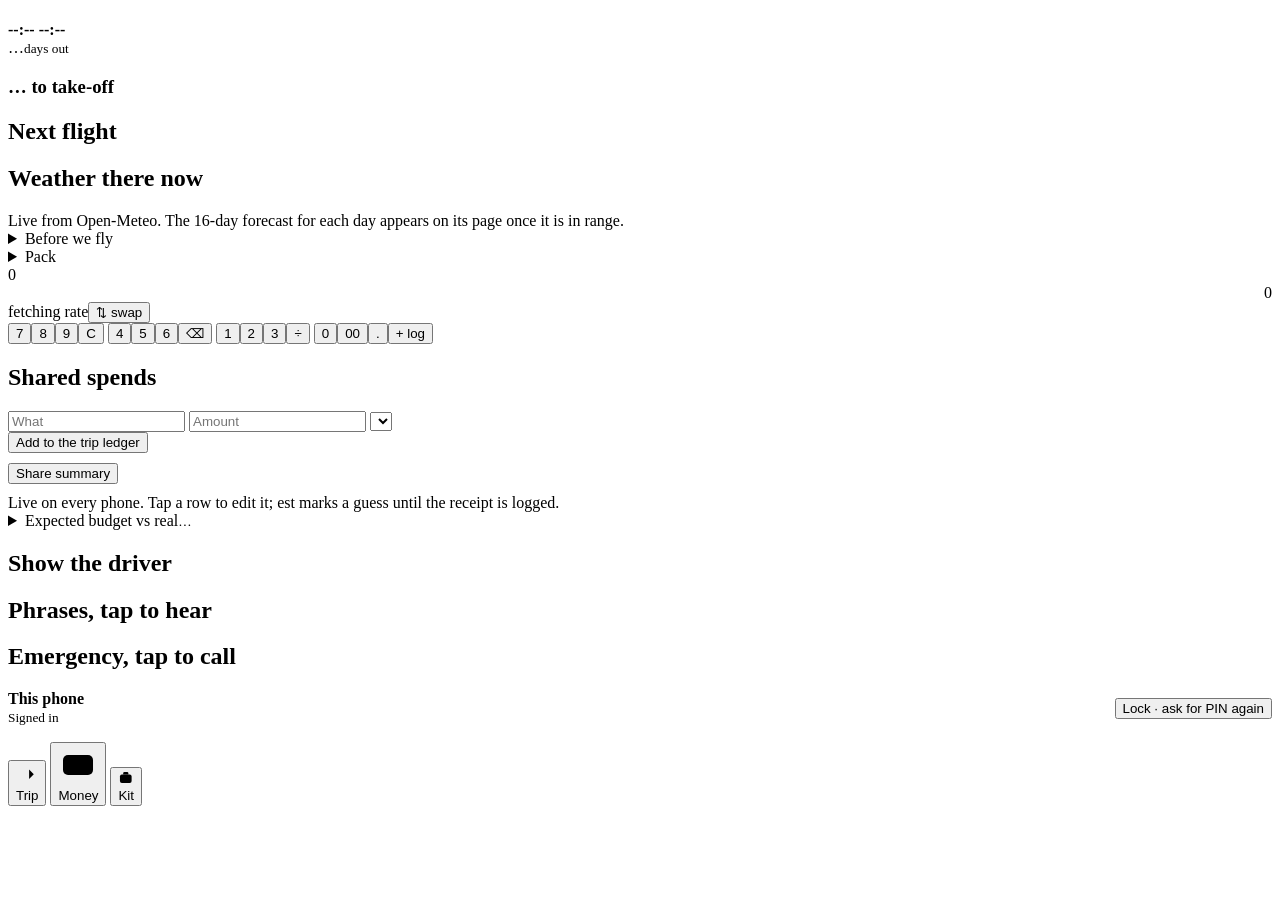
<file: site_template/src/index.html>
<!doctype html>
<html lang="en" data-theme="plain">
<head>
<meta charset="utf-8">
<base href="__BASE__">
<meta name="viewport" content="width=device-width, initial-scale=1, viewport-fit=cover">
<meta name="theme-color" content="#0b1220">
<meta name="apple-mobile-web-app-capable" content="yes">
<meta name="apple-mobile-web-app-status-bar-style" content="black-translucent">
<meta name="robots" content="noindex">
<title>__TITLE__</title>
<link rel="icon" href="icon.svg" type="image/svg+xml">
<link rel="apple-touch-icon" href="icon-180.png">
<link rel="manifest" href="manifest.webmanifest">
<!-- @css -->
</head>
<body>

<div class="top"><h1 id="ttl"></h1><div class="clock"><span><b id="clk-i">--:--</b> <i id="clk-il"></i></span><span><b id="clk">--:--</b> <i id="clk-l"></i></span></div></div>

<main>
<!-- ================= TRIP: one swipe deck ================= -->
<section id="trip" class="on">
  <div class="stripwrap"><div class="strip" id="strip"></div></div>
  <div class="deck" id="deck">
  <article class="pg" id="dcpre">
    <div class="photo" id="pre-photo"><span class="cap" id="pre-cap"></span></div>
    <div class="hd"><div class="dn" id="pre-dn">…<small id="pre-sm">days out</small></div><div><div class="where" id="pre-where"></div><h3 id="prog-h">… to take-off</h3></div></div>
    <div class="prog" style="margin-top:12px"><i id="prog-i"></i></div>
    <div class="row" style="margin-top:10px" id="pre-pills"><span class="pill ok" id="pill-booked"></span><span class="pill" id="pill-nights"></span><span class="pill" id="prog-s"></span></div>
    <h2>Next flight</h2>
    <div id="ticket"></div>
    <h2>Weather there now</h2>
    <div class="wx" id="wx"></div>
    <div class="muted" id="wx-note" style="margin-top:6px">Live from Open-Meteo. The 16-day forecast for each day appears on its page once it is in range.</div>

    <details class="fold"><summary>Before we fly<small id="cnt-todo"></small></summary><div class="panel chk"><ul id="todo"></ul><button class="ghost" style="margin-top:10px" onclick="resetChk('todo')">Reset</button></div></details>

    <details class="fold"><summary>Pack<small id="cnt-pack"></small></summary><div class="panel chk"><ul id="pack"></ul><button class="ghost" style="margin-top:10px" onclick="resetChk('pack')">Reset</button></div></details>
  </article>
  </div>
</section>

<!-- ================= MONEY ================= -->
<section id="money">
  <div class="calc">
    <div class="disp">
      <div><div class="cur" id="cur-a"></div><div class="val num" id="val-a">0</div></div>
      <div style="text-align:right"><div class="cur" id="cur-b"></div><div class="val sub num" id="val-b">0</div></div>
    </div>
    <div class="swap"><span id="rate-line">fetching rate</span><button onclick="swap()">⇅ swap</button></div>
    <div class="keys">
      <button onclick="k('7')">7</button><button onclick="k('8')">8</button><button onclick="k('9')">9</button><button class="f" onclick="k('C')">C</button>
      <button onclick="k('4')">4</button><button onclick="k('5')">5</button><button onclick="k('6')">6</button><button class="f" onclick="k('⌫')">⌫</button>
      <button onclick="k('1')">1</button><button onclick="k('2')">2</button><button onclick="k('3')">3</button><button class="f" id="k-split" onclick="k('split')">÷</button>
      <button onclick="k('0')">0</button><button onclick="k('00')">00</button><button onclick="k('.')">.</button><button class="go" onclick="addFromCalc()">+ log</button>
    </div>
    <div class="quick" id="quick"></div>
  </div>

  <h2 id="split-h">Shared spends</h2>
  <div class="panel">
    <div class="led">
      <input id="l-what" class="full" placeholder="What">
      <input id="l-amt" type="number" inputmode="decimal" placeholder="Amount">
      <select id="l-cur"></select>
      <div class="full chips" id="l-cat"></div>
      <div class="full who" id="l-who"></div>
      <button class="cta full" onclick="addLedger()">Add to the trip ledger</button>
    </div>
    <div class="bal" id="bal"></div>
    <div class="settle" id="settle"></div>
    <div class="cats" id="cats"></div>
    <div class="list" id="ledger"></div>
    <div class="row" style="margin-top:10px"><button class="ghost" onclick="shareLedger()">Share summary</button></div>
    <p class="muted" id="keynote" style="margin:10px 0 0">Live on every phone. Tap a row to edit it; est marks a guess until the receipt is logged.</p>
  </div>

  <div id="fares"></div>
  <details class="budget" id="budget">
    <summary><span>Expected budget vs real</span><small id="bud-sum">…</small></summary>
    <div class="panel" style="margin-top:6px"><div class="drift" id="drift"></div><div id="bud-lines"></div></div>
  </details>
</section>

<!-- ================= KIT ================= -->
<section id="kit">
  <h2>Show the driver</h2>
  <div id="taxis"></div>

  <h2 id="ph-h">Phrases, tap to hear</h2>
  <div class="panel" id="phrases"></div>
  <h2>Emergency, tap to call</h2>
  <div class="panel" id="sos"></div>

  <div id="bookings"></div>

  <div class="panel" id="lockrow" style="display:flex;justify-content:space-between;align-items:center;gap:12px"><div><b>This phone</b><br><small class="muted">Signed in</small></div><button class="ghost" style="width:auto" onclick="lockPage()">Lock · ask for PIN again</button></div>
  <div id="themebox" hidden><h2>Theme</h2><div class="chips" id="themes"></div><p class="muted">Changes how the page looks for you only. Visitors always get the visitor theme.</p></div>

  <div id="tips"></div>
  <p class="foot" id="foot"></p>
</section>
</main>

<nav>
  <button class="on" data-s="trip" aria-label="Trip"><svg viewBox="0 0 24 24"><path d="M4 19V5M4 12h16M14 7l5 5-5 5"/></svg>Trip</button>
  <button data-s="money" aria-label="Money"><svg viewBox="0 0 24 24"><rect x="3" y="6" width="18" height="12" rx="3"/><circle cx="12" cy="12" r="2.5"/><path d="M7 12h.01M17 12h.01"/></svg>Money</button>
  <button data-s="kit" aria-label="Kit"><svg viewBox="0 0 24 24"><rect x="3" y="7" width="18" height="13" rx="3"/><path d="M8 7V5a2 2 0 0 1 2-2h4a2 2 0 0 1 2 2v2M3 12h18"/></svg>Kit</button>
</nav>

<!-- @js -->
</body>
</html>
</file>
